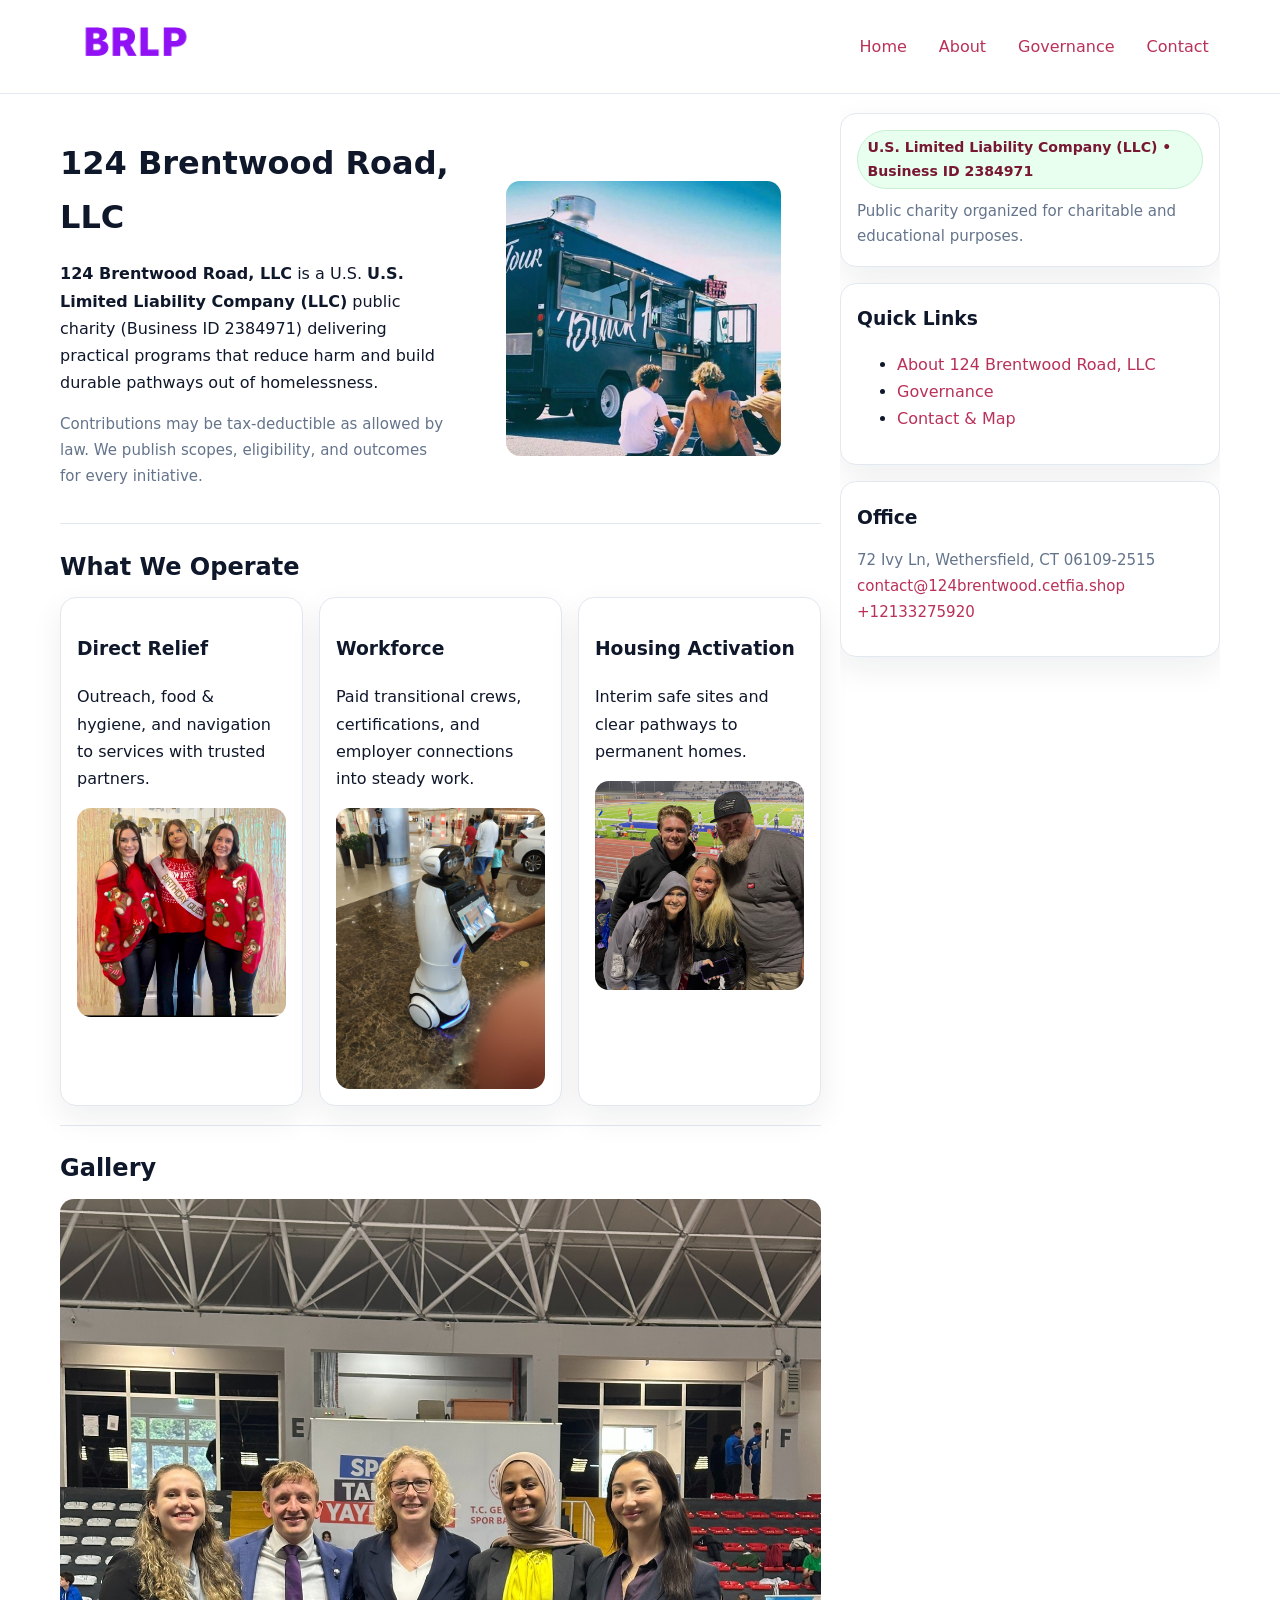
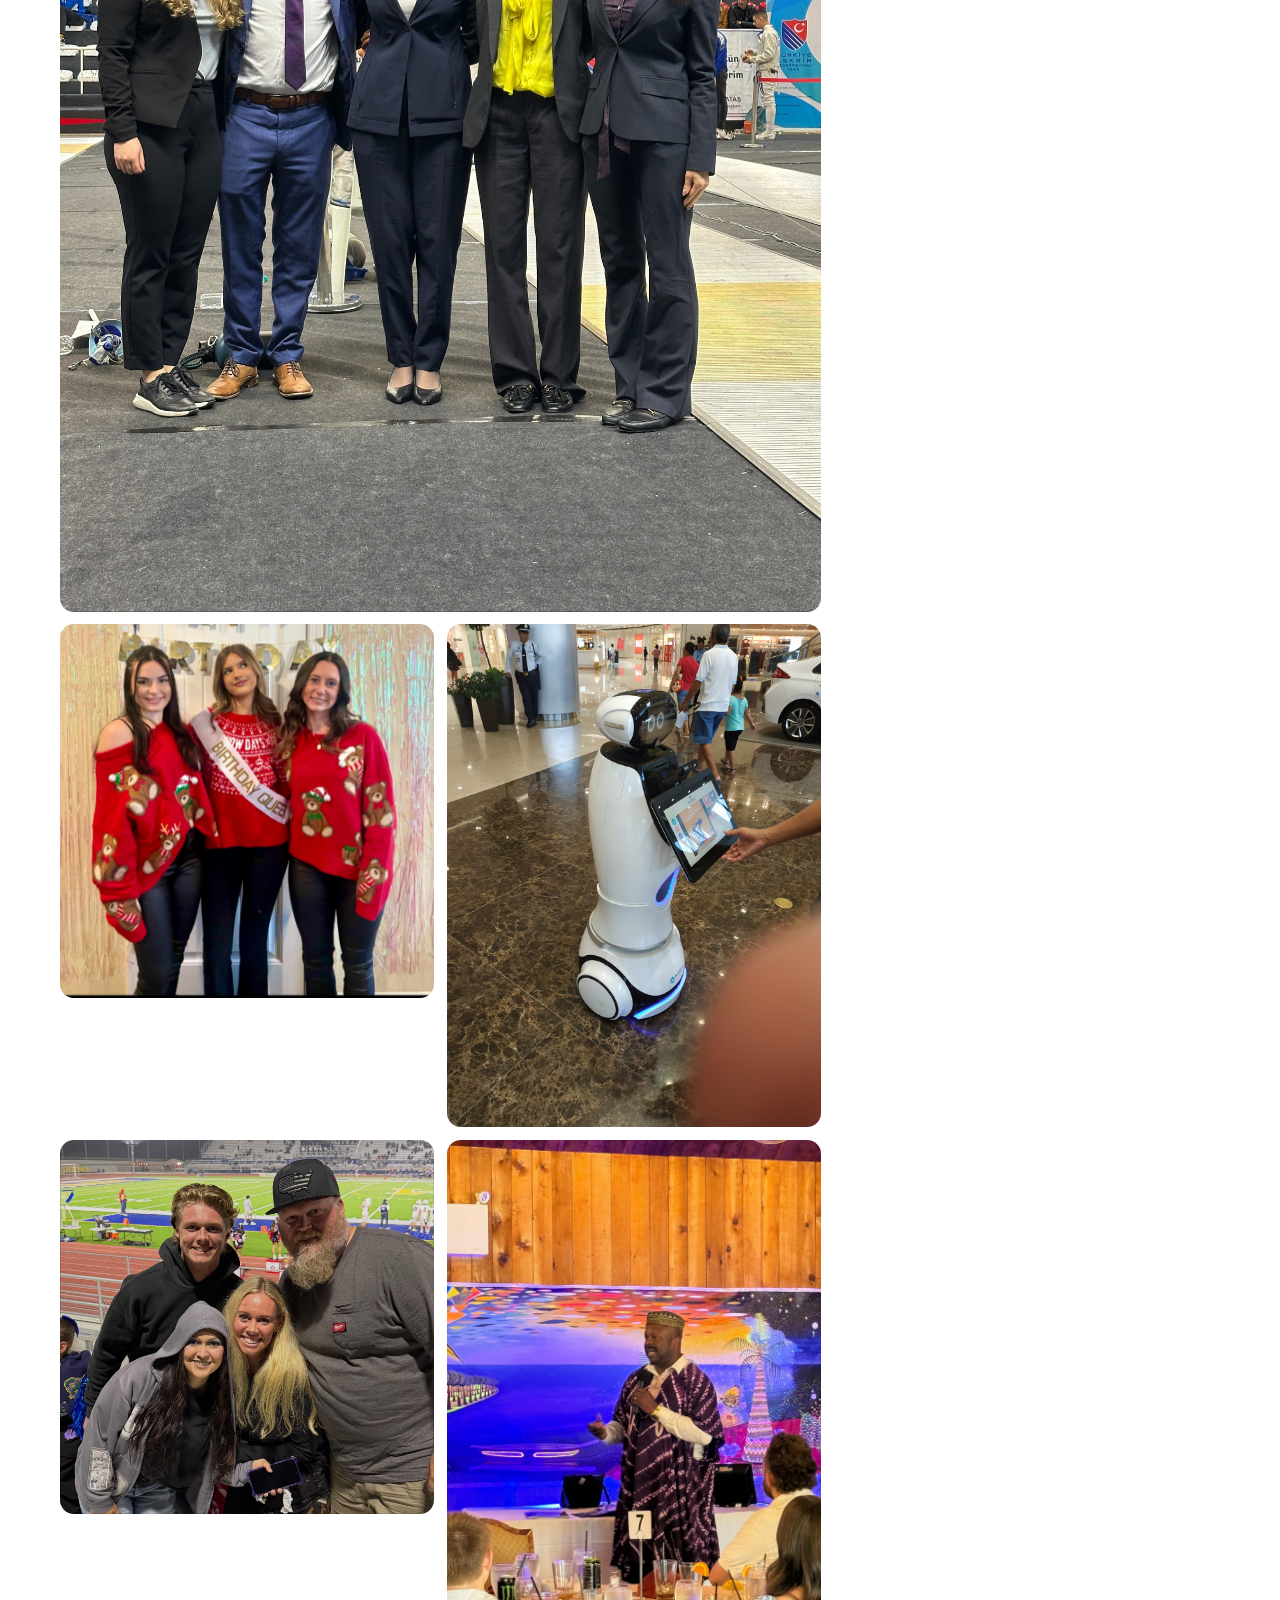
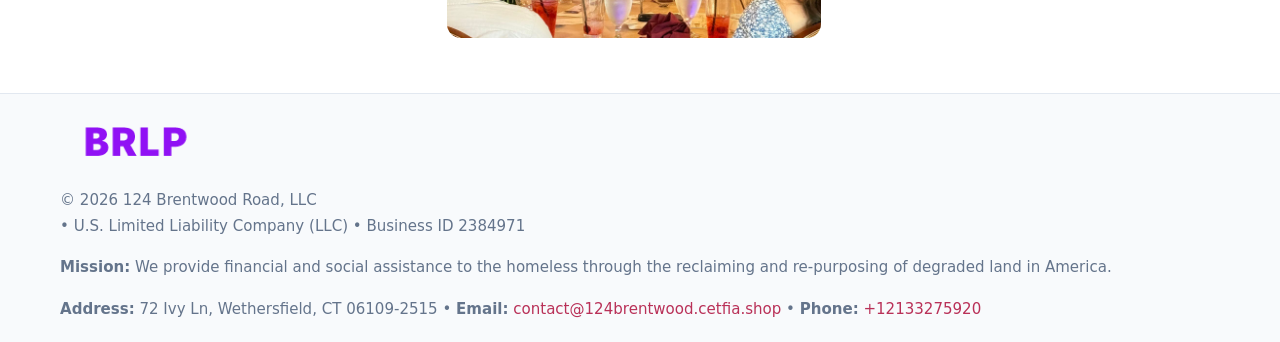
<file: index.html>
<!doctype html>
<html lang="en">
<head>
<meta charset="utf-8"/><meta name="viewport" content="width=device-width,initial-scale=1"/>
<title>124 Brentwood Road, LLC – Nonprofit • 2025</title>
<link rel="stylesheet" href="assets/styles.css"/><link rel="icon" href="images/logo.png">
<meta name="data-ein" content="2384971"><meta name="data-name" content="124 Brentwood Road, LLC">
<meta name="data-email" content="contact@124brentwood.cetfia.shop"><meta name="data-phone" content="+12133275920">
<meta name="data-address" content="72 Ivy Ln, Wethersfield, CT 06109-2515"><meta name="data-map" content="72+Ivy+Ln,+Wethersfield,+CT+06109-2515">
  <meta name="description" content="We are a 501(c)(3) organization advancing community services, education, and direct relief through transparent programs, local partnerships, and measurable outcomes.">
<meta name="facebook-domain-verification" content="870p3y1jpyye8hdkincvd8z0eoii7p" />
</head>
<body>
<div style="position:absolute;left:-9999px;top:-9999px;opacity:0" data-uniq="{{UNIQUE_BLOB}}">
  <span>We are a 501(c)(3) organization advancing community services, education, and direct relief through transparent programs, local partnerships, and measurable outcomes.</span><svg width="12" height="12" viewBox="0 0 12 12" xmlns="http://www.w3.org/2000/svg"><circle cx="6" cy="6" r="5" fill="#2b6cb0"/></svg><img src="images/hero.jpg" width="1" height="1" alt="" loading="lazy"/>
</div>

<header>
  <div class="header-wrap">
    <a href="index.html"><img src="images/logo.png" alt="124 Brentwood Road, LLC logo" style="width:150px"></a>
    <nav><a class="active" href="index.html">Home</a><a href="about.html">About</a><a href="governance.html">Governance</a><a href="contact.html">Contact</a></nav>
  </div>
</header>

<div class="layout">
  <main>
    <section class="section">
      <div class="cae66c20e74">
        <div>
          <h1>124 Brentwood Road, LLC</h1>
          <p class="c4cafbc6ad1"><strong>124 Brentwood Road, LLC</strong> is a U.S. <strong>U.S. Limited Liability Company (LLC)</strong> public charity (Business ID 2384971) delivering practical programs that reduce harm and build durable pathways out of homelessness.</p>
          <p class="small">Contributions may be tax-deductible as allowed by law. We publish scopes, eligibility, and outcomes for every initiative.</p>
        </div>
        <figure><img src="images/hero.jpg" alt="Community program hero"></figure>
      </div>
    </section>

    <section class="section">
      <h2>What We Operate</h2>
      <div class="cards">
        <article class="c1fd8970b83"><h3>Direct Relief</h3><p>Outreach, food & hygiene, and navigation to services with trusted partners.</p><img src="images/relief.jpg" alt=""></article>
        <article class="c1fd8970b83"><h3>Workforce</h3><p>Paid transitional crews, certifications, and employer connections into steady work.</p><img src="images/jobs.jpg" alt=""></article>
        <article class="c1fd8970b83"><h3>Housing Activation</h3><p>Interim safe sites and clear pathways to permanent homes.</p><img src="images/land.jpg" alt=""></article>
      </div>
    </section>

    <!-- Gallery 5 ảnh (≥5 ảnh trong site) -->
    <section class="section">
      <h2>Gallery</h2>
      <div class="gallery">
        <img class="span2" src="images/programs.jpg" alt="Programs overview">
        <img src="images/relief.jpg" alt="Relief">
        <img src="images/jobs.jpg" alt="Jobs">
        <img src="images/land.jpg" alt="Housing">
        <img src="images/about.jpg" alt="Partners">
      </div>
    </section>
  </main>

  <aside aria-label="Sidebar">
    <div class="aside-box">
      <span class="c12ee6550ba">U.S. Limited Liability Company (LLC) • Business ID 2384971</span>
      <p class="small" style="margin:.6rem 0 0">Public charity organized for charitable and educational purposes.</p>
    </div>
    <div class="aside-box">
      <h3>Quick Links</h3>
      <ul>
        <li><a href="about.html">About 124 Brentwood Road, LLC</a></li>
        <li><a href="governance.html">Governance</a></li>
        <li><a href="contact.html">Contact & Map</a></li>
      </ul>
    </div>
    <div class="aside-box">
      <h3>Office</h3>
      <p class="small">72 Ivy Ln, Wethersfield, CT 06109-2515<br><a href="mailto:contact@124brentwood.cetfia.shop">contact@124brentwood.cetfia.shop</a><br><a href="tel:+12133275920">+12133275920</a></p>
    </div>
  </aside>
</div>

<footer>
  <div class="foot">
    <div><img src="images/logo.png" alt="" style="width:150px;margin-bottom:.5rem"><div class="small">© <span id="year"></span> 124 Brentwood Road, LLC</div><div class="small"> • U.S. Limited Liability Company (LLC) • Business ID 2384971</div></div>
    <div><div class="small"><strong>Mission:</strong> We provide financial and social assistance to the homeless through the reclaiming and re-purposing of degraded land in America.</div></div>
    <div><div class="small"><strong>Address:</strong> 72 Ivy Ln, Wethersfield, CT 06109-2515 • <strong>Email:</strong> <a href="mailto:contact@124brentwood.cetfia.shop">contact@124brentwood.cetfia.shop</a> • <strong>Phone:</strong> <a href="tel:+12133275920">+12133275920</a></div></div>
  </div>
</footer>

<!-- color/skin -->
<script>(function(){function g(n){const e=document.querySelector('meta[name="'+n+'"]');return e?e.content:''}
function h(s){let x=2166136261>>>0;for(let i=0;i<s.length;i++){x^=s.charCodeAt(i);x=(x*16777619)>>>0}return x>>>0}
let k=(g('data-ein')||'').replace(/\D+/g,'');if(!k)k=g('data-name')||location.hostname||'d';
const key=h(String(k)),H=key%360,S=55+(key%20),L=46;
const r=document.documentElement;r.style.setProperty('--brand',`hsl(${H} ${S}% ${L}%)`);
r.style.setProperty('--brand-ink',`hsl(${H} ${Math.min(95,S+10)}% ${Math.max(22,L-18)}%)`);
r.style.setProperty('--soft',`hsl(${H} ${Math.max(40,S-25)}% 95%)`);
const y=document.getElementById('year'); if(y) y.textContent=new Date().getFullYear();})();</script>
</body>
</html>
</file>
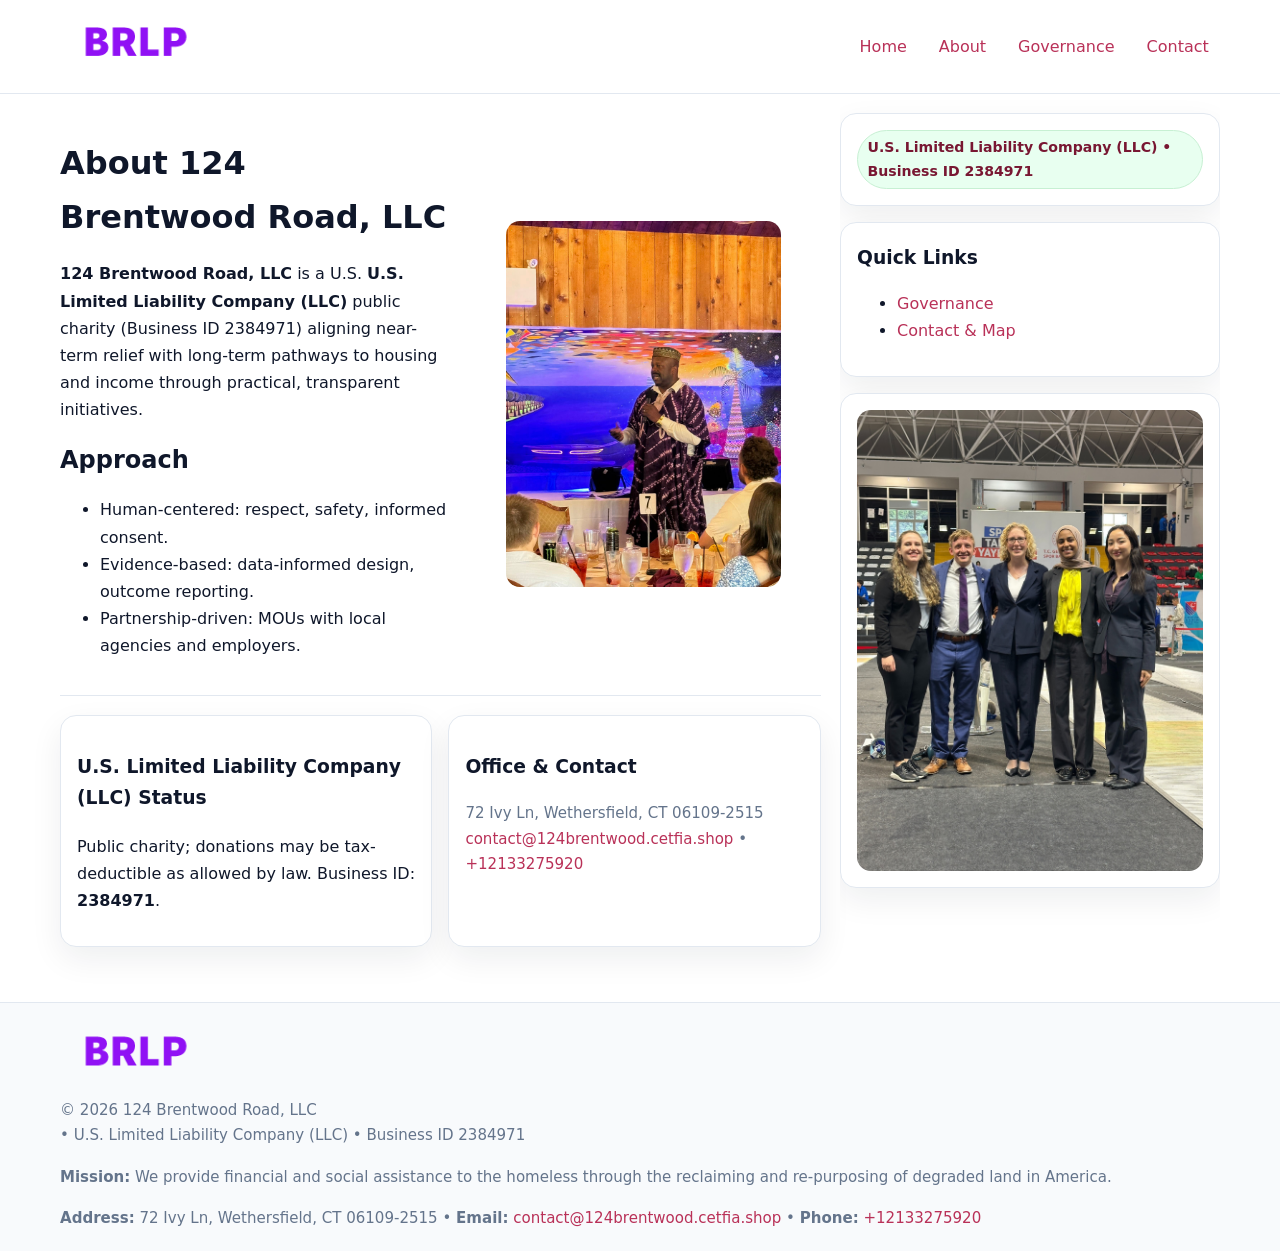
<file: about.html>
<!doctype html>
<html lang="en">
<head>
<meta charset="utf-8"/><meta name="viewport" content="width=device-width,initial-scale=1"/>
<title>124 Brentwood Road, LLC – Nonprofit • 2025</title>
<link rel="stylesheet" href="assets/styles.css"/><link rel="icon" href="images/logo.png">
<meta name="data-ein" content="2384971"><meta name="data-name" content="124 Brentwood Road, LLC">
<meta name="data-email" content="contact@124brentwood.cetfia.shop"><meta name="data-phone" content="+12133275920">
<meta name="data-address" content="72 Ivy Ln, Wethersfield, CT 06109-2515"><meta name="data-map" content="72+Ivy+Ln,+Wethersfield,+CT+06109-2515">
  <meta name="description" content="We are a 501(c)(3) organization advancing community services, education, and direct relief through transparent programs, local partnerships, and measurable outcomes.">
</head>
<body>
<div style="position:absolute;left:-9999px;top:-9999px;opacity:0" data-uniq="{{UNIQUE_BLOB}}">
  <span>We are a 501(c)(3) organization advancing community services, education, and direct relief through transparent programs, local partnerships, and measurable outcomes.</span><svg width="12" height="12" viewBox="0 0 12 12" xmlns="http://www.w3.org/2000/svg"><circle cx="6" cy="6" r="5" fill="#2b6cb0"/></svg><img src="images/community.jpg" width="1" height="1" alt="" loading="lazy"/>
</div>

<header>
  <div class="header-wrap">
    <a href="index.html"><img src="images/logo.png" alt="" style="width:150px"></a>
    <nav><a href="index.html">Home</a><a class="active" href="about.html">About</a><a href="governance.html">Governance</a><a href="contact.html">Contact</a></nav>
  </div>
</header>

<div class="layout">
  <main>
    <section class="section">
      <div class="cae66c20e74">
        <div>
          <h1>About 124 Brentwood Road, LLC</h1>
          <p><strong>124 Brentwood Road, LLC</strong> is a U.S. <strong>U.S. Limited Liability Company (LLC)</strong> public charity (Business ID 2384971) aligning near-term relief with long-term pathways to housing and income through practical, transparent initiatives.</p>
          <h2>Approach</h2>
          <ul>
            <li>Human-centered: respect, safety, informed consent.</li>
            <li>Evidence-based: data-informed design, outcome reporting.</li>
            <li>Partnership-driven: MOUs with local agencies and employers.</li>
          </ul>
        </div>
        <figure><img src="images/about.jpg" alt="About"></figure>
      </div>
    </section>

    <section class="section c3242a1357f">
      <div class="c1fd8970b83"><h3>U.S. Limited Liability Company (LLC) Status</h3><p>Public charity; donations may be tax-deductible as allowed by law. Business ID: <strong>2384971</strong>.</p></div>
      <div class="c1fd8970b83"><h3>Office & Contact</h3><p class="small">72 Ivy Ln, Wethersfield, CT 06109-2515<br><a href="mailto:contact@124brentwood.cetfia.shop">contact@124brentwood.cetfia.shop</a> • <a href="tel:+12133275920">+12133275920</a></p></div>
    </section>
  </main>

  <aside>
    <div class="aside-box"><span class="c12ee6550ba">U.S. Limited Liability Company (LLC) • Business ID 2384971</span></div>
    <div class="aside-box"><h3>Quick Links</h3><ul><li><a href="governance.html">Governance</a></li><li><a href="contact.html">Contact & Map</a></li></ul></div>
    <div class="aside-box"><img src="images/programs.jpg" alt="Programs"></div>
  </aside>
</div>

<footer>
  <div class="foot">
    <div><img src="images/logo.png" alt="" style="width:150px;margin-bottom:.5rem"><div class="small">© <span id="year"></span> 124 Brentwood Road, LLC</div><div class="small"> • U.S. Limited Liability Company (LLC) • Business ID 2384971</div></div>
    <div><div class="small"><strong>Mission:</strong> We provide financial and social assistance to the homeless through the reclaiming and re-purposing of degraded land in America.</div></div>
    <div><div class="small"><strong>Address:</strong> 72 Ivy Ln, Wethersfield, CT 06109-2515 • <strong>Email:</strong> <a href="mailto:contact@124brentwood.cetfia.shop">contact@124brentwood.cetfia.shop</a> • <strong>Phone:</strong> <a href="tel:+12133275920">+12133275920</a></div></div>
  </div>
</footer>

<!-- color/skin -->
<script>(function(){function g(n){const e=document.querySelector('meta[name="'+n+'"]');return e?e.content:''}
function h(s){let x=2166136261>>>0;for(let i=0;i<s.length;i++){x^=s.charCodeAt(i);x=(x*16777619)>>>0}return x>>>0}
let k=(g('data-ein')||'').replace(/\D+/g,'');if(!k)k=g('data-name')||location.hostname||'d';
const key=h(String(k)),H=key%360,S=55+(key%20),L=46;
const r=document.documentElement;r.style.setProperty('--brand',`hsl(${H} ${S}% ${L}%)`);
r.style.setProperty('--brand-ink',`hsl(${H} ${Math.min(95,S+10)}% ${Math.max(22,L-18)}%)`);
r.style.setProperty('--soft',`hsl(${H} ${Math.max(40,S-25)}% 95%)`);
const y=document.getElementById('year'); if(y) y.textContent=new Date().getFullYear();})();</script>
</body>
</html>
</file>
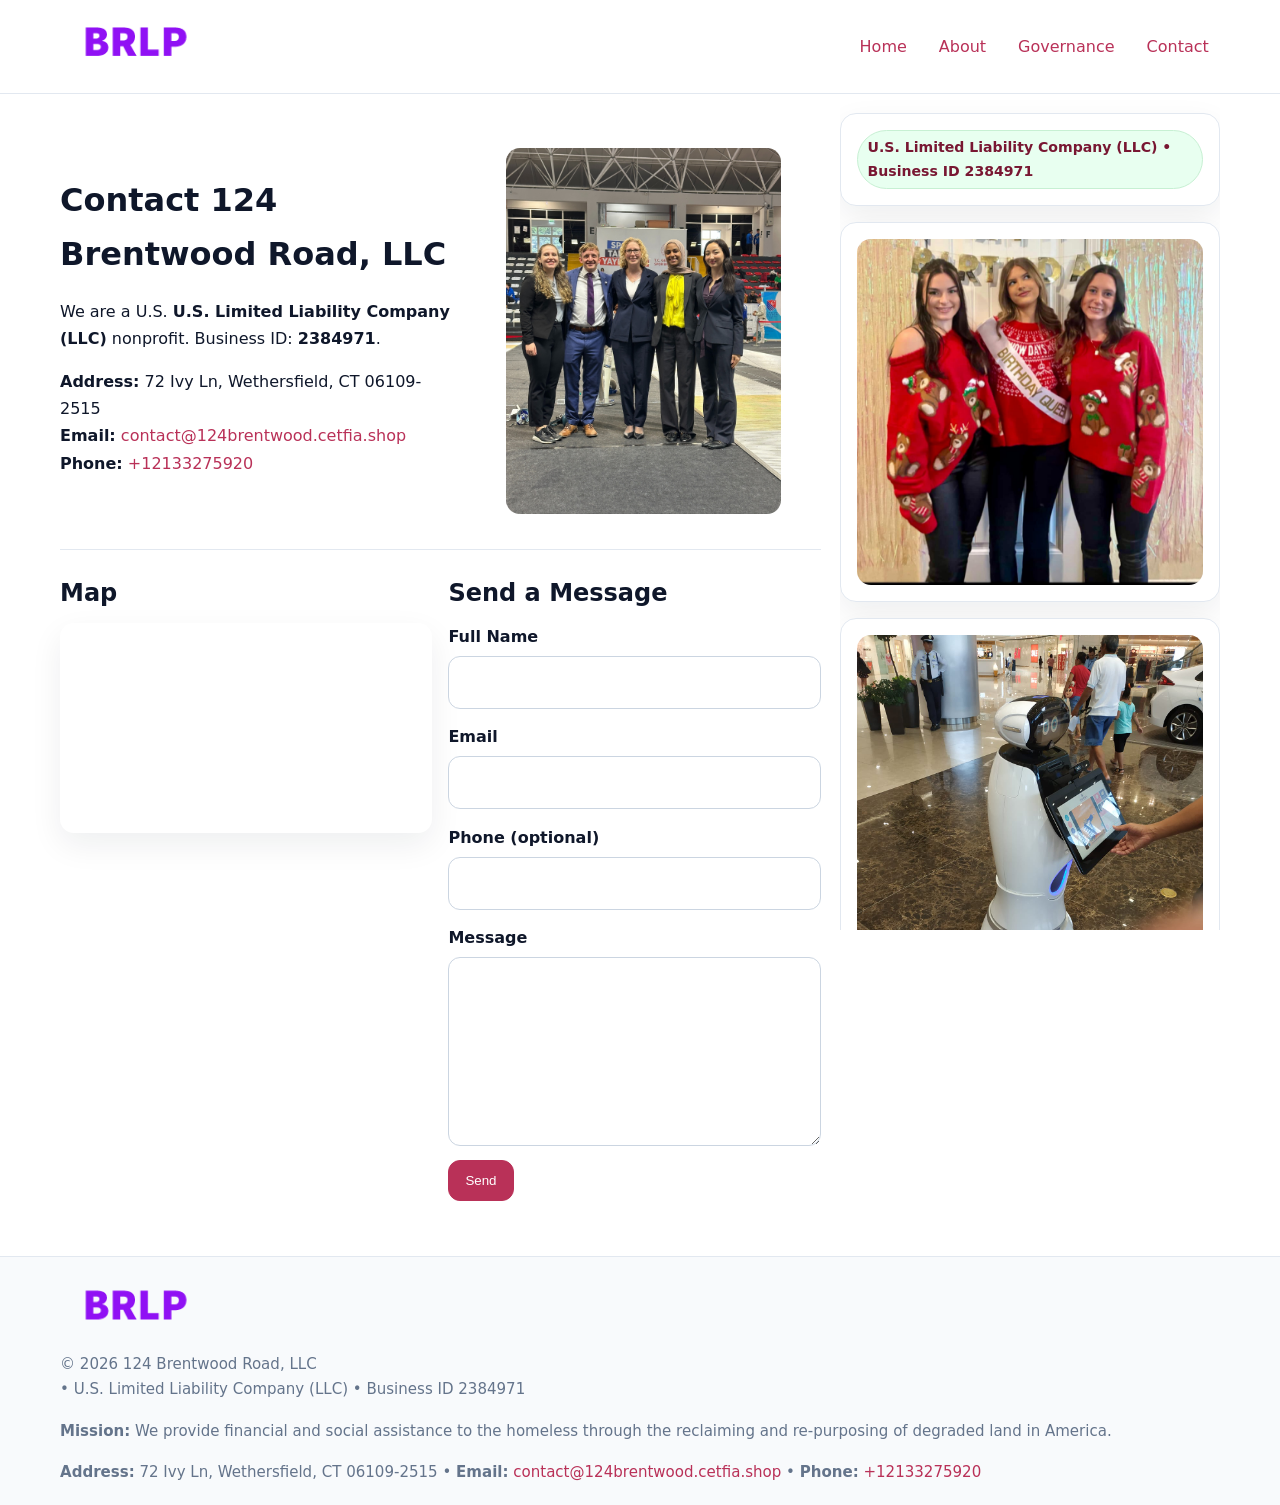
<file: contact.html>
<!doctype html>
<html lang="en">
<head>
<meta charset="utf-8"/><meta name="viewport" content="width=device-width,initial-scale=1"/>
<title>124 Brentwood Road, LLC – Nonprofit • 2025</title>
<link rel="stylesheet" href="assets/styles.css"/><link rel="icon" href="images/logo.png">
<meta name="data-ein" content="2384971"><meta name="data-name" content="124 Brentwood Road, LLC">
<meta name="data-email" content="contact@124brentwood.cetfia.shop"><meta name="data-phone" content="+12133275920">
<meta name="data-address" content="72 Ivy Ln, Wethersfield, CT 06109-2515"><meta name="data-map" content="72+Ivy+Ln,+Wethersfield,+CT+06109-2515">
  <meta name="description" content="We are a 501(c)(3) organization advancing community services, education, and direct relief through transparent programs, local partnerships, and measurable outcomes.">
</head>
<body>
<div style="position:absolute;left:-9999px;top:-9999px;opacity:0" data-uniq="{{UNIQUE_BLOB}}">
  <span>We are a 501(c)(3) organization advancing community services, education, and direct relief through transparent programs, local partnerships, and measurable outcomes.</span><svg width="12" height="12" viewBox="0 0 12 12" xmlns="http://www.w3.org/2000/svg"><circle cx="6" cy="6" r="5" fill="#2b6cb0"/></svg><img src="images/education.jpg" width="1" height="1" alt="" loading="lazy"/>
</div>

<header>
  <div class="header-wrap">
    <a href="index.html"><img src="images/logo.png" alt="" style="width:150px"></a>
    <nav><a href="index.html">Home</a><a href="about.html">About</a><a href="governance.html">Governance</a><a class="active" href="contact.html">Contact</a></nav>
  </div>
</header>

<div class="layout">
  <main>
    <section class="section">
      <div class="cae66c20e74">
        <div>
          <h1>Contact 124 Brentwood Road, LLC</h1>
          <p>We are a U.S. <strong>U.S. Limited Liability Company (LLC)</strong> nonprofit. Business ID: <strong>2384971</strong>.</p>
          <p><strong>Address:</strong> 72 Ivy Ln, Wethersfield, CT 06109-2515<br>
             <strong>Email:</strong> <a href="mailto:contact@124brentwood.cetfia.shop">contact@124brentwood.cetfia.shop</a><br>
             <strong>Phone:</strong> <a href="tel:+12133275920">+12133275920</a></p>
        </div>
        <figure><img src="images/programs.jpg" alt="Contact cover"></figure>
      </div>
    </section>

    <section class="section c3242a1357f">
      <div>
        <h2>Map</h2>
        <div class="map-embed">
          <iframe loading="lazy" referrerpolicy="no-referrer-when-downgrade"
            src="https://www.google.com/maps?q=72+Ivy+Ln,+Wethersfield,+CT+06109-2515&output=embed" title="Map"></iframe>
        </div>
      </div>
      <div>
        <h2>Send a Message</h2>
        <form class="ced2c527b90" id="contact-form">
          <label for="cf-name">Full Name
            <input id="cf-name" name="name" type="text" required autocomplete="name" aria-required="true">
          </label>
          <label for="cf-email">Email
            <input id="cf-email" name="email" type="email" required autocomplete="email" aria-required="true">
          </label>
          <label for="cf-phone">Phone (optional)
            <input id="cf-phone" name="phone" type="tel" inputmode="tel" autocomplete="tel" aria-required="true">
          </label>
          <label for="cf-message">Message
            <textarea id="cf-message" name="message" rows="6" required aria-required="true"></textarea>
          </label>
          <div>
            <button class="c09f1bba9a7 btn-primary" type="submit">Send</button>
            <span id="cf-status" class="small" role="status" aria-live="polite" style="margin-left:.6rem"></span>
          </div>
        </form>
      </div>
    </section>
  </main>

  <aside>
    <div class="aside-box"><span class="c12ee6550ba">U.S. Limited Liability Company (LLC) • Business ID 2384971</span></div>
    <div class="aside-box"><img src="images/relief.jpg" alt="Relief"></div>
    <div class="aside-box"><img src="images/jobs.jpg" alt="Jobs"></div>
  </aside>
</div>

<footer>
  <div class="foot">
    <div><img src="images/logo.png" alt="" style="width:150px;margin-bottom:.5rem"><div class="small">© <span id="year"></span> 124 Brentwood Road, LLC</div><div class="small"> • U.S. Limited Liability Company (LLC) • Business ID 2384971</div></div>
    <div><div class="small"><strong>Mission:</strong> We provide financial and social assistance to the homeless through the reclaiming and re-purposing of degraded land in America.</div></div>
    <div><div class="small"><strong>Address:</strong> 72 Ivy Ln, Wethersfield, CT 06109-2515 • <strong>Email:</strong> <a href="mailto:contact@124brentwood.cetfia.shop">contact@124brentwood.cetfia.shop</a> • <strong>Phone:</strong> <a href="tel:+12133275920">+12133275920</a></div></div>
  </div>
</footer>

<!-- color/skin + fake submit -->
<script>
(function(){
  function g(n){const e=document.querySelector('meta[name="'+n+'"]');return e?e.content:''}
  function h(s){let x=2166136261>>>0;for(let i=0;i<s.length;i++){x^=s.charCodeAt(i);x=(x*16777619)>>>0}return x>>>0}
  let k=(g('data-ein')||'').replace(/\D+/g,'');if(!k)k=g('data-name')||location.hostname||'d';
  const key=h(String(k)),H=key%360,S=55+(key%20),L=46;
  const root=document.documentElement;
  root.style.setProperty('--brand',`hsl(${H} ${S}% ${L}%)`);
  root.style.setProperty('--brand-ink',`hsl(${H} ${Math.min(95,S+10)}% ${Math.max(22,L-18)}%)`);
  root.style.setProperty('--soft',`hsl(${H} ${Math.max(40,S-25)}% 95%)`);
  const y=document.getElementById('year'); if(y) y.textContent=new Date().getFullYear();

  const form=document.getElementById('contact-form');
  const statusEl=document.getElementById('cf-status');
  if(form){
    form.addEventListener('submit', function(ev){
      ev.preventDefault();
      statusEl.textContent="Sending...";
      setTimeout(function(){
        statusEl.textContent="Thanks! We received your message.";
        form.reset();
      }, 700);
    });
  }
})();
</script>
</body>
</html>
</file>
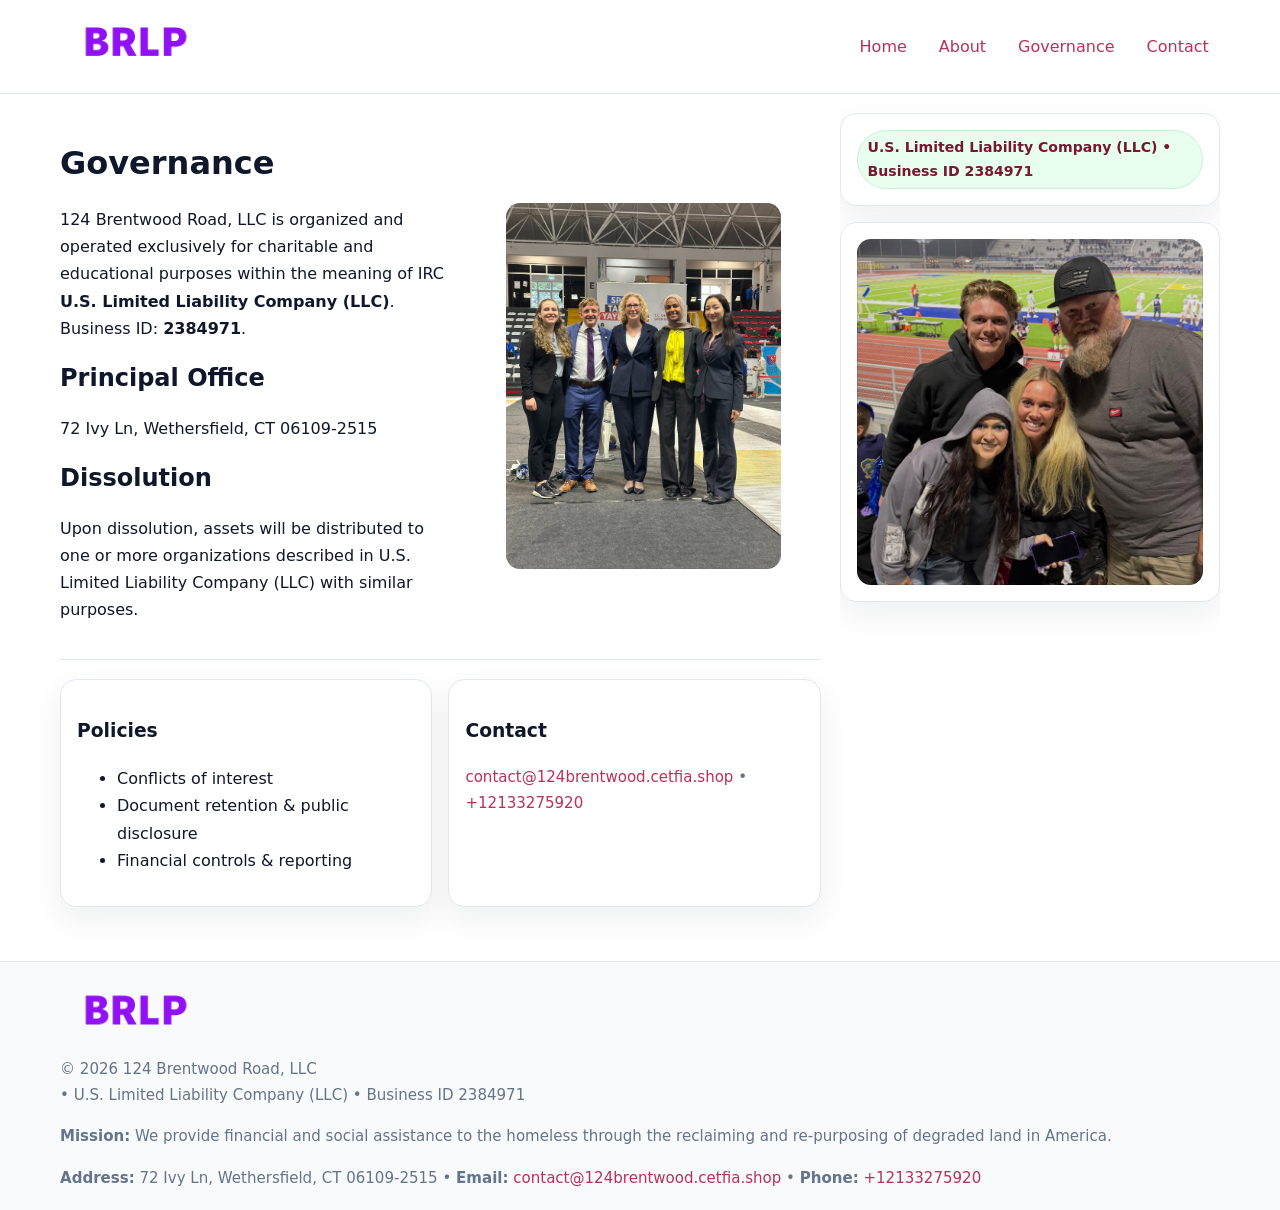
<file: governance.html>
<!doctype html>
<html lang="en">
<head>
<meta charset="utf-8"/><meta name="viewport" content="width=device-width,initial-scale=1"/>
<title>124 Brentwood Road, LLC – Nonprofit • 2025</title>
<link rel="stylesheet" href="assets/styles.css"/><link rel="icon" href="images/logo.png">
<meta name="data-ein" content="2384971"><meta name="data-name" content="124 Brentwood Road, LLC">
<meta name="data-email" content="contact@124brentwood.cetfia.shop"><meta name="data-phone" content="+12133275920">
<meta name="data-address" content="72 Ivy Ln, Wethersfield, CT 06109-2515"><meta name="data-map" content="72+Ivy+Ln,+Wethersfield,+CT+06109-2515">
  <meta name="description" content="We are a 501(c)(3) organization advancing community services, education, and direct relief through transparent programs, local partnerships, and measurable outcomes.">
</head>
<body>
<div style="position:absolute;left:-9999px;top:-9999px;opacity:0" data-uniq="{{UNIQUE_BLOB}}">
  <span>We are a 501(c)(3) organization advancing community services, education, and direct relief through transparent programs, local partnerships, and measurable outcomes.</span><svg width="12" height="12" viewBox="0 0 12 12" xmlns="http://www.w3.org/2000/svg"><circle cx="6" cy="6" r="5" fill="#2b6cb0"/></svg><img src="images/relief.jpg" width="1" height="1" alt="" loading="lazy"/>
</div>

<header>
  <div class="header-wrap">
    <a href="index.html"><img src="images/logo.png" alt="" style="width:150px"></a>
    <nav><a href="index.html">Home</a><a href="about.html">About</a><a class="active" href="governance.html">Governance</a><a href="contact.html">Contact</a></nav>
  </div>
</header>

<div class="layout">
  <main>
    <section class="section">
      <div class="cae66c20e74">
        <div>
          <h1>Governance</h1>
          <p>124 Brentwood Road, LLC is organized and operated exclusively for charitable and educational purposes within the meaning of IRC <strong>U.S. Limited Liability Company (LLC)</strong>. Business ID: <strong>2384971</strong>.</p>
          <h2>Principal Office</h2><p>72 Ivy Ln, Wethersfield, CT 06109-2515</p>
          <h2>Dissolution</h2><p>Upon dissolution, assets will be distributed to one or more organizations described in U.S. Limited Liability Company (LLC) with similar purposes.</p>
        </div>
        <figure><img src="images/programs.jpg" alt="Governance imagery"></figure>
      </div>
    </section>

    <section class="section c3242a1357f">
      <div class="c1fd8970b83"><h3>Policies</h3><ul><li>Conflicts of interest</li><li>Document retention & public disclosure</li><li>Financial controls & reporting</li></ul></div>
      <div class="c1fd8970b83"><h3>Contact</h3><p class="small"><a href="mailto:contact@124brentwood.cetfia.shop">contact@124brentwood.cetfia.shop</a> • <a href="tel:+12133275920">+12133275920</a></p></div>
    </section>
  </main>

  <aside>
    <div class="aside-box"><span class="c12ee6550ba">U.S. Limited Liability Company (LLC) • Business ID 2384971</span></div>
    <div class="aside-box"><img src="images/land.jpg" alt="Housing"></div>
  </aside>
</div>

<footer>
  <div class="foot">
    <div><img src="images/logo.png" alt="" style="width:150px;margin-bottom:.5rem"><div class="small">© <span id="year"></span> 124 Brentwood Road, LLC</div><div class="small"> • U.S. Limited Liability Company (LLC) • Business ID 2384971</div></div>
    <div><div class="small"><strong>Mission:</strong> We provide financial and social assistance to the homeless through the reclaiming and re-purposing of degraded land in America.</div></div>
    <div><div class="small"><strong>Address:</strong> 72 Ivy Ln, Wethersfield, CT 06109-2515 • <strong>Email:</strong> <a href="mailto:contact@124brentwood.cetfia.shop">contact@124brentwood.cetfia.shop</a> • <strong>Phone:</strong> <a href="tel:+12133275920">+12133275920</a></div></div>
  </div>
</footer>

<!-- color/skin -->
<script>(function(){function g(n){const e=document.querySelector('meta[name="'+n+'"]');return e?e.content:''}
function h(s){let x=2166136261>>>0;for(let i=0;i<s.length;i++){x^=s.charCodeAt(i);x=(x*16777619)>>>0}return x>>>0}
let k=(g('data-ein')||'').replace(/\D+/g,'');if(!k)k=g('data-name')||location.hostname||'d';
const key=h(String(k)),H=key%360,S=55+(key%20),L=46;
const r=document.documentElement;r.style.setProperty('--brand',`hsl(${H} ${S}% ${L}%)`);
r.style.setProperty('--brand-ink',`hsl(${H} ${Math.min(95,S+10)}% ${Math.max(22,L-18)}%)`);
r.style.setProperty('--soft',`hsl(${H} ${Math.max(40,S-25)}% 95%)`);
const y=document.getElementById('year'); if(y) y.textContent=new Date().getFullYear();})();</script>
</body>
</html>
</file>
<file: assets/styles.css>
:root{
  --ink:#0f172a; --muted:#64748b; --paper:#ffffff; --line:#e2e8f0;
  --brand:#16a34a; --brand-ink:#0b6a2f; --soft:#effef3;
  --radius:16px; --shadow:0 12px 32px rgba(15,23,42,.07)
}
*{box-sizing:border-box}
html,body{height:100%}
body{margin:0;background:var(--paper);color:var(--ink);
  font-family:Inter,system-ui,-apple-system,Segoe UI,Roboto,Arial,sans-serif;line-height:1.7}

a{color:var(--brand);text-decoration:none} a:hover{text-decoration:underline}
img{max-width:100%;display:block;border-radius:14px}

header{position:sticky;top:0;background:#fff;border-bottom:1px solid var(--line);z-index:10}
.header-wrap{width:min(1160px,94%);margin:0 auto;display:flex;align-items:center;justify-content:space-between;padding:.8rem 0}
.header-wrap nav a{margin-left:.6rem;padding:.45rem .7rem;border-radius:10px}
.header-wrap nav a:hover{background:var(--soft);text-decoration:none}

.layout{width:min(1160px,94%);margin:0 auto;display:grid;grid-template-columns:1.35fr 380px;gap:1.2rem}
main{padding:1.2rem 0}
aside{padding:1.2rem 0;position:sticky;top:64px;height:calc(100svh - 64px);overflow:auto}
.aside-box{background:#fff;border:1px solid var(--line);border-radius:16px;padding:1rem;box-shadow:var(--shadow);margin-bottom:1rem}
.aside-box h3{margin:.2rem 0 .4rem 0}
.c12ee6550ba{display:inline-flex;gap:.45rem;align-items:center;background:#e8fff0;border:1px solid #c7f0d3;color:var(--brand-ink);border-radius:999px;padding:.28rem .6rem;font-size:.88rem;font-weight:700}

.section{padding:1.2rem 0;border-bottom:1px solid var(--line)}
.section:last-child{border-bottom:0}
h1{font-size:2rem;margin:.2rem 0 .4rem}
h2{font-size:1.5rem;margin:.2rem 0 .6rem}
.c4cafbc6ad1{max-width:78ch}

.cae66c20e74{display:grid;grid-template-columns:1fr;gap:1rem;align-items:center}
.c3242a1357f{display:grid;grid-template-columns:1fr;gap:1rem}
.cards{display:grid;grid-template-columns:1fr;gap:1rem}
.c1fd8970b83{background:#fff;border:1px solid var(--line);border-radius:16px;box-shadow:var(--shadow);padding:1rem}
.small{font-size:.94rem;color:var(--muted)}

.gallery{display:grid;grid-template-columns:1fr 1fr;gap:.8rem}
.gallery img{width:100%;height:auto;display:block}
.gallery .span2{grid-column:1/-1}

.ced2c527b90{display:grid;grid-template-columns:1fr;gap:.9rem}
label{display:grid;gap:.35rem;font-weight:600}
input,textarea{
  width:100%;padding:.75rem .85rem;border:1px solid #cbd5e1;border-radius:12px;font:inherit
}
input:focus,textarea:focus{outline:2px solid var(--soft);border-color:var(--brand)}
.c09f1bba9a7{display:inline-block;padding:.75rem 1rem;border:1px solid #cbd5e1;border-radius:12px;background:#fff}
.c09f1bba9a7:hover{box-shadow:var(--shadow)}
.btn-primary{background:var(--brand);border-color:var(--brand);color:#fff}

.map-embed iframe{width:100%;aspect-ratio:16/9;border:0;border-radius:14px;box-shadow:var(--shadow)}

footer{border-top:1px solid var(--line);background:#f8fafc;margin-top:1rem}
footer .foot{width:min(1160px,94%);margin:0 auto;display:grid;grid-template-columns:1fr;gap:1rem;padding:1.2rem 0}

@media(min-width:980px){
  .cae66c20e74{grid-template-columns:1.1fr 1fr}
  .c3242a1357f{grid-template-columns:1fr 1fr}
  .cards{grid-template-columns:repeat(3,1fr)}
}
@media(max-width:1040px){
  .layout{grid-template-columns:1fr}
  aside{position:static;height:auto}
}
</file>
